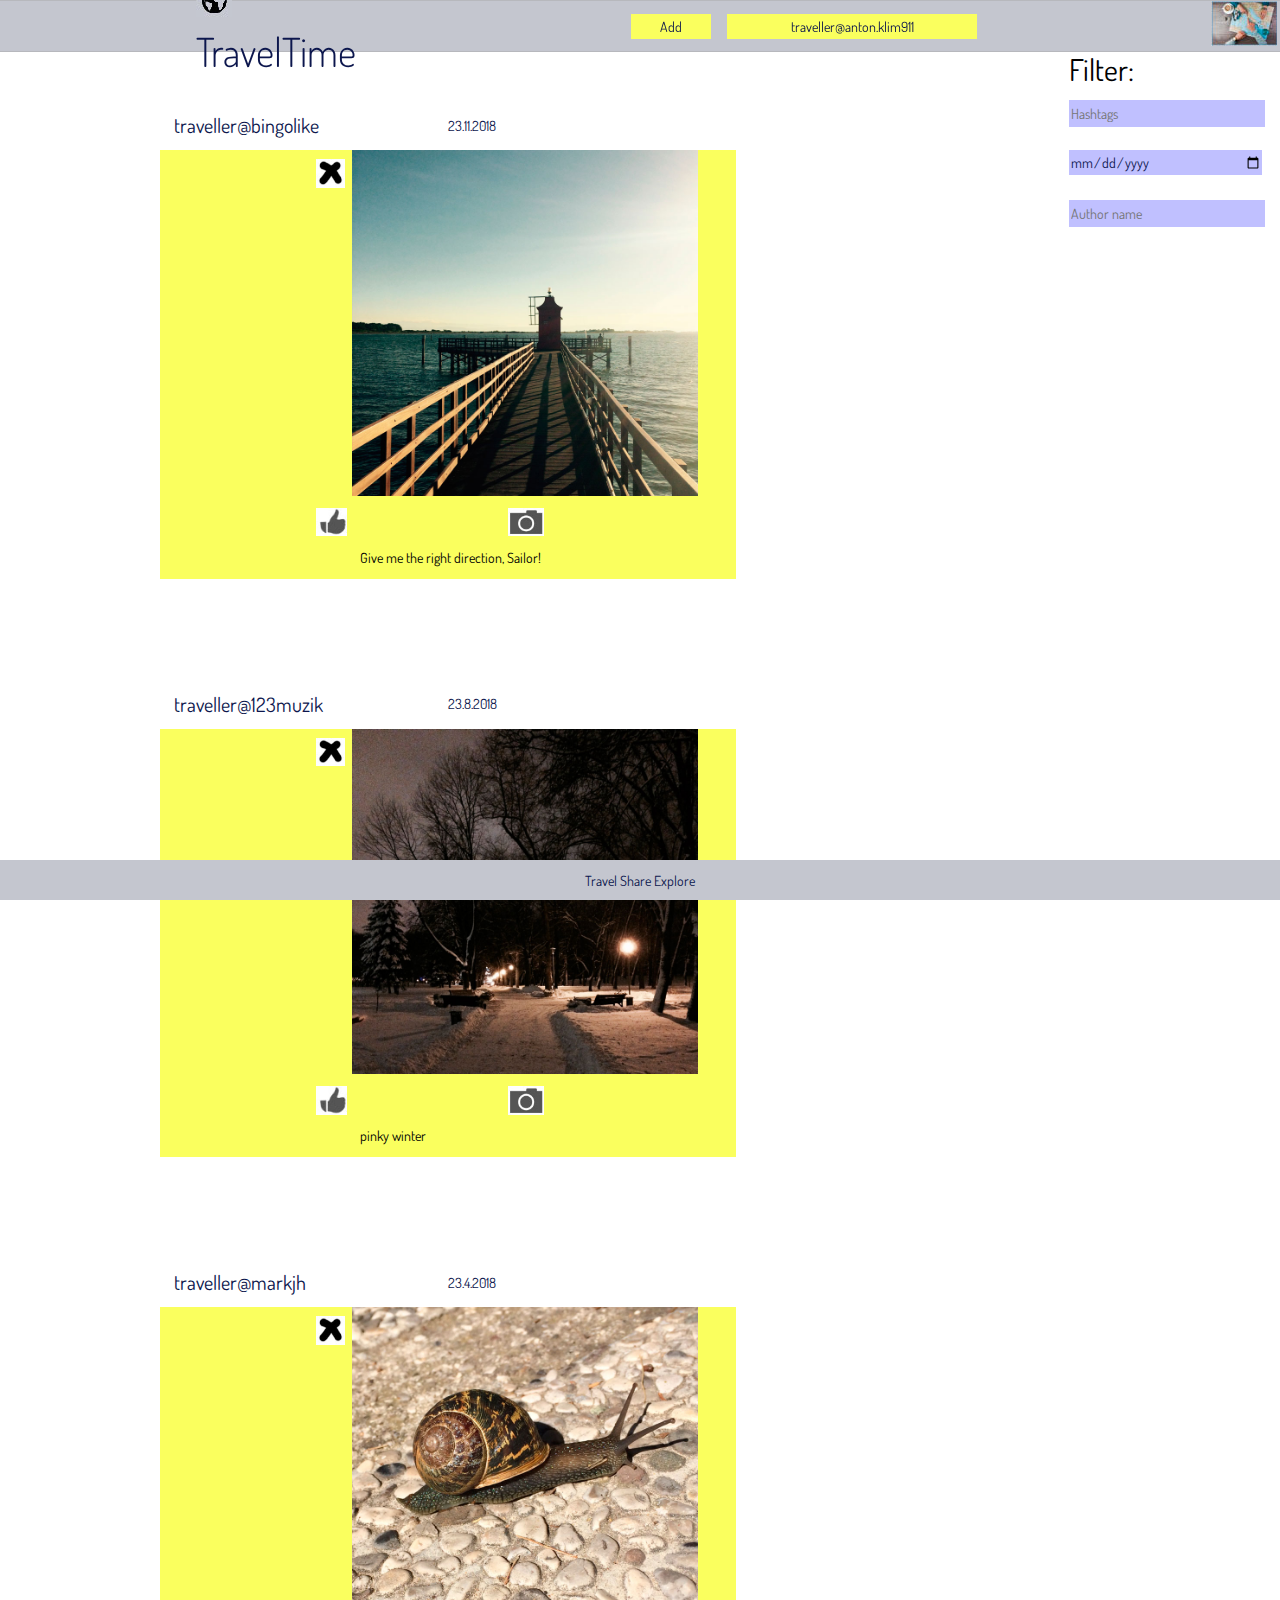
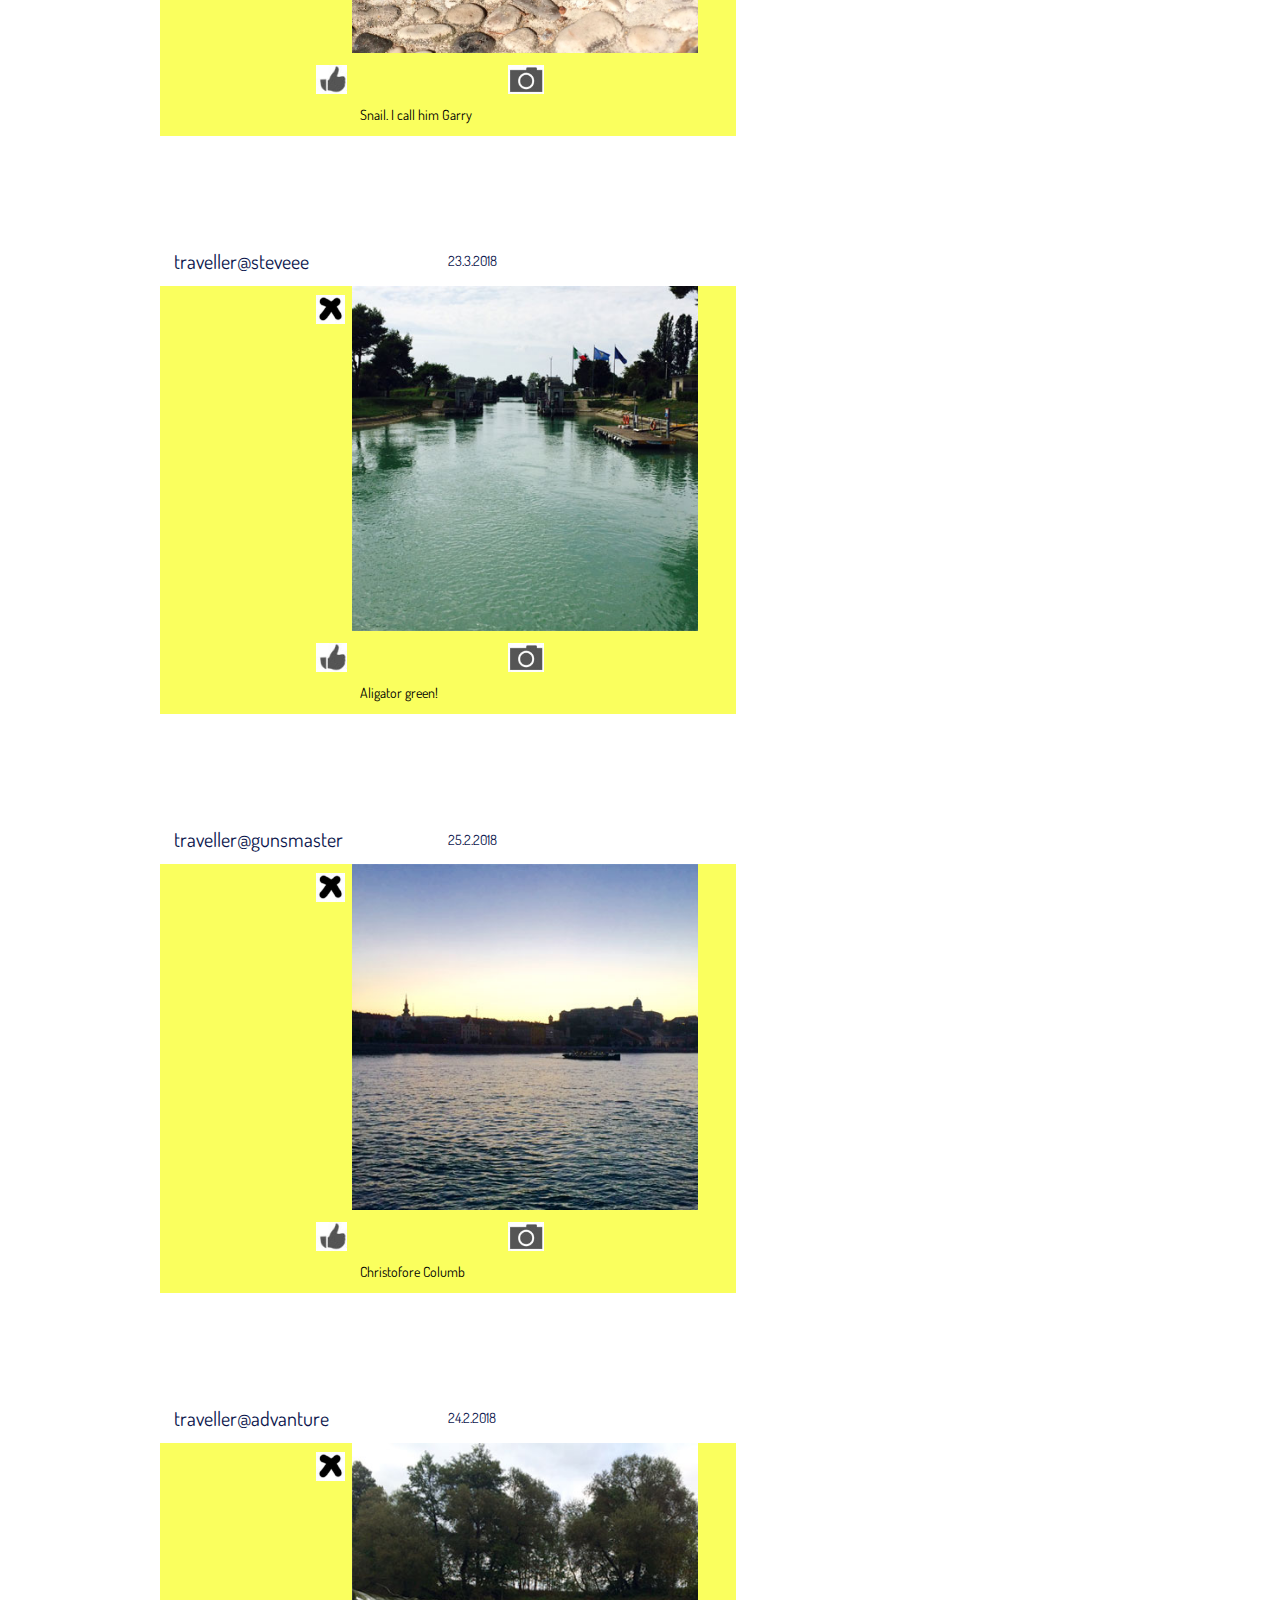
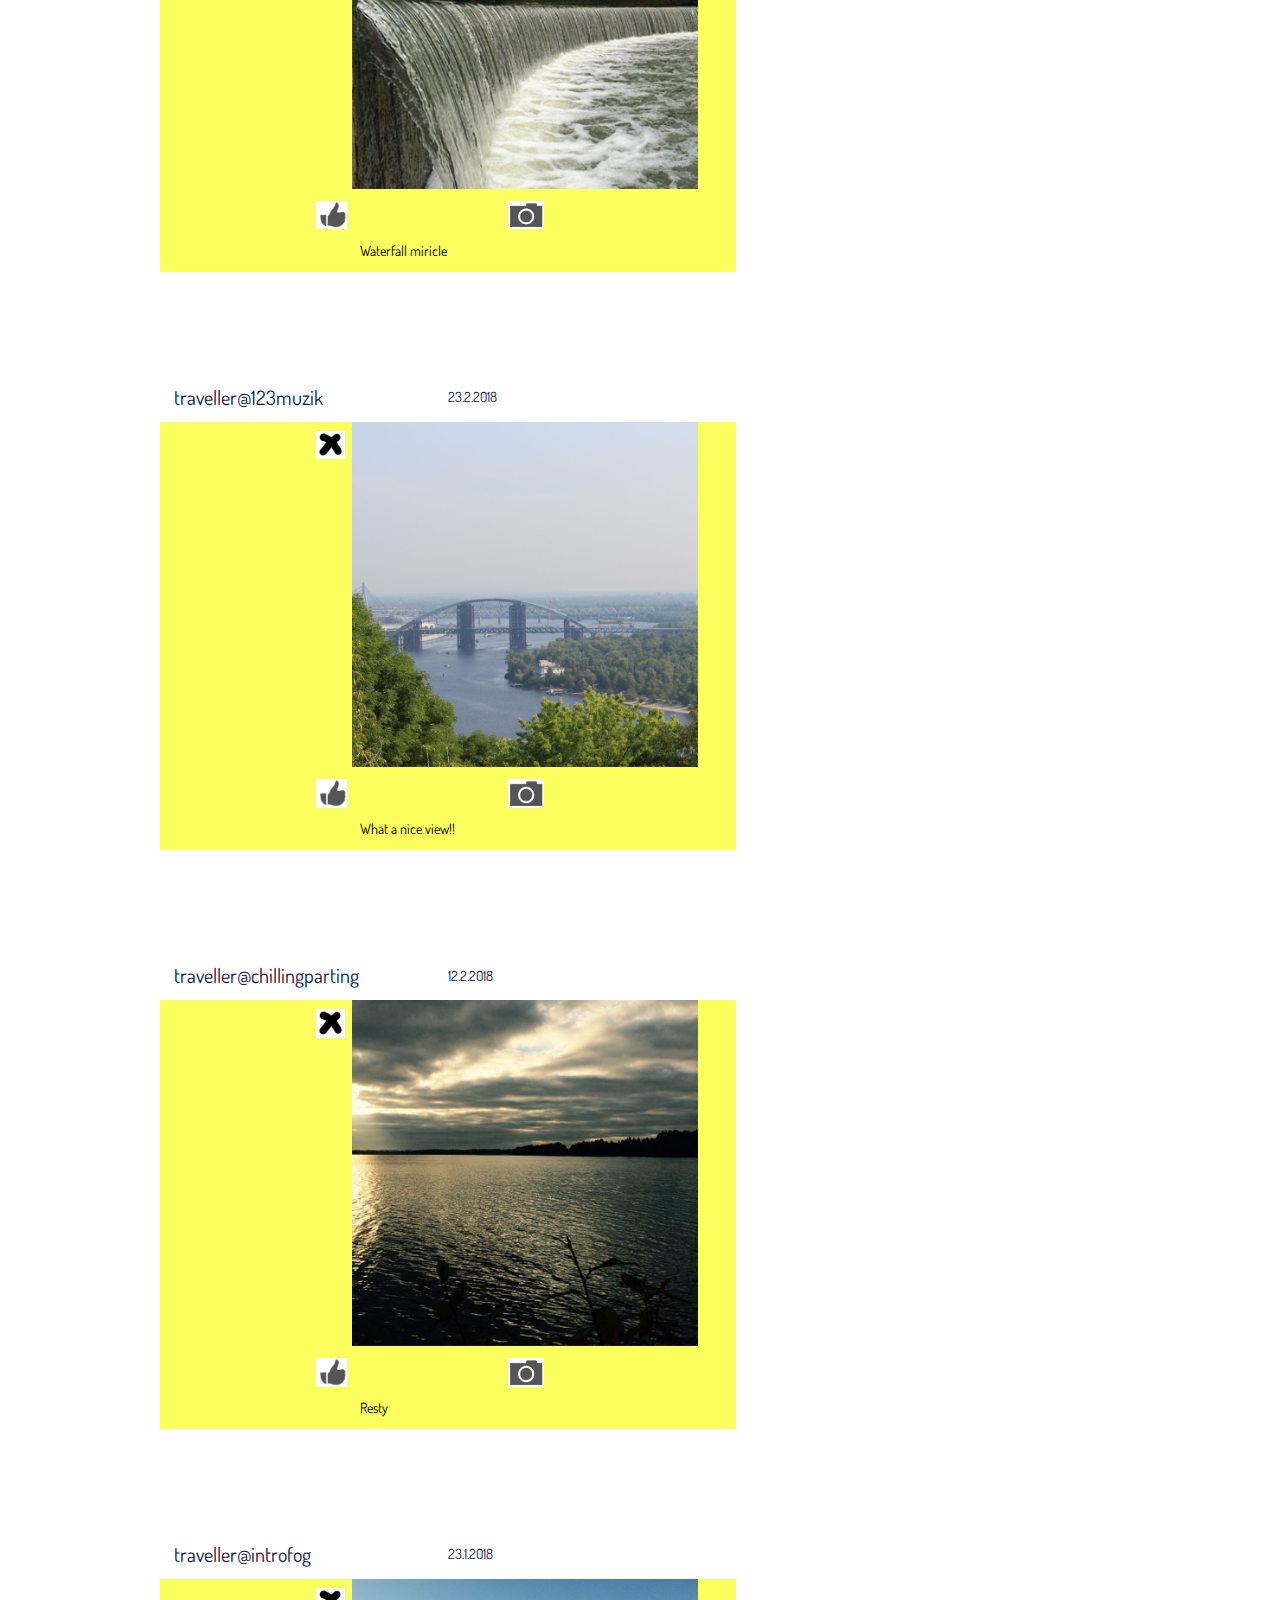
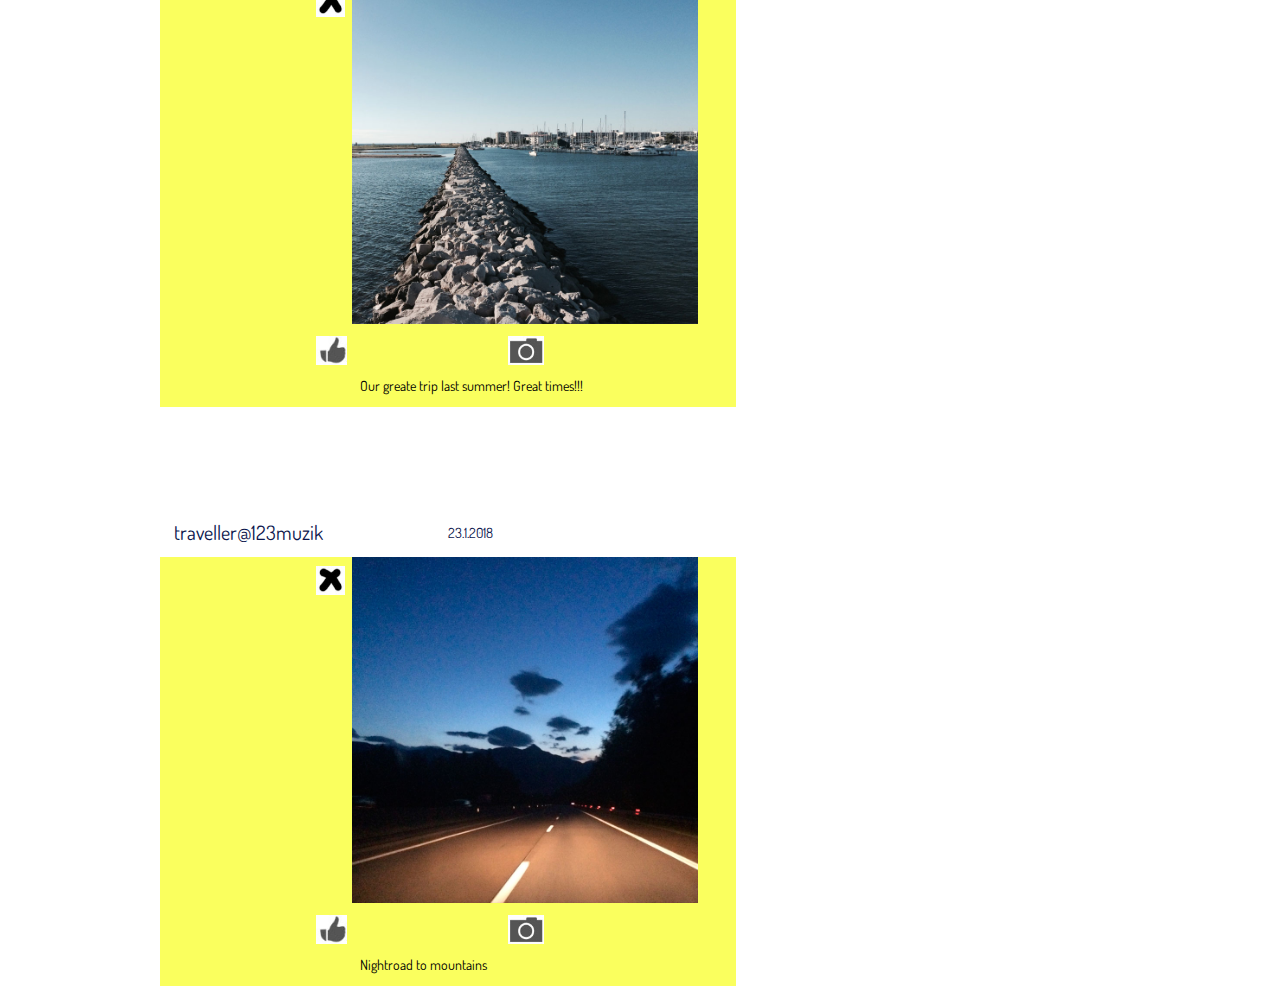
<file: taks 5/index.html>
<!DOCTYPE html>
<!DOCTYPE html>
<html>
<head >
    <meta charset="UTF-8">
    <title>It's TravelTime!</title>

    <link rel="stylesheet" href="styles.css">
    <link href="https://fonts.googleapis.com/css?family=Dosis|Titillium+Web" rel="stylesheet">
    <link rel="shortcut icon" type="image/x-icon" href="favicon.ico">
    <script type="text/javascript" src = "script.js" > </script>
</head>
<body>
<!-- HEADER -->

<section class="header" id="head">
    <div class="header_column">

        <div class="project_name">  <img src = "earth2.jpg"/> TravelTime</div>
    </div>
    <div class="header_column">
        <button class="add_photo_button button">Add</button>

    </div>

    <div class="header_column">
        <button class="log_in_button button" id="log_in_button">Log in</button>
    </div>

    <div>
        <img class="maphead" src = "mapfromhead.jpg"/>
    </div>
</section>

<!-- PHOTO FEED -->

<section class="photo_feed">
    <div class="photo_thread_half" id="photo_thread_half">

        <!--

                     <div class="photo_post">
                        <div class="photo_post_header">
                            <div class="author_name">Example post</div>
                        </div>
                        <div class="photo_post_header">
                            <div class="data">25.02.2018</div>
                        </div>
                        <img src="Photos\Empty photo 1.png" alt="Sorry! No photo." width="100%">
                        <div class="post_control">
                            <button class="post_control_button">
                                <img src="Like.png" alt="Sorry! No photo." height="100%">
                            </button>
                        </div>
                        <div class="post_control">
                            <button class="post_control_button">
                                <img src="Edit.png" alt="Sorry! No photo." height="100%">
                            </button>
                        </div>
                        <div class="post_control">
                            <button class="post_control_button">
                                <img src="Remove.png" alt="Sorry! No photo." height="100%">
                            </button>
                        </div>

                        <div class="description_hashtags">Description and hashtags...</div>
                    </div>
        -->


    </div>

    <div class="search_settings_half">
        <div class="search_settings">
            <div class="filter_text">Filter:</div>
        </div>
        <div class="search_settings">
            <input type="text" class="setting_input button" placeholder="Hashtags"></input>
        </div>
        <div class="search_settings">
            <input type="date" class="setting_input button"></input>
        </div>
        <div class="search_settings">
            <input type="text" class="setting_input button" placeholder="Author name"></input>
        </div>
    </div>

</section>
<!-- FOOTER -->
<div>
</div>
<section class="footer">
    <div>
    </div>
    <div class="footer_text">Travel Share Explore</div>
</section>

</body>

<script src="script.js"></script>

</html>
</file>
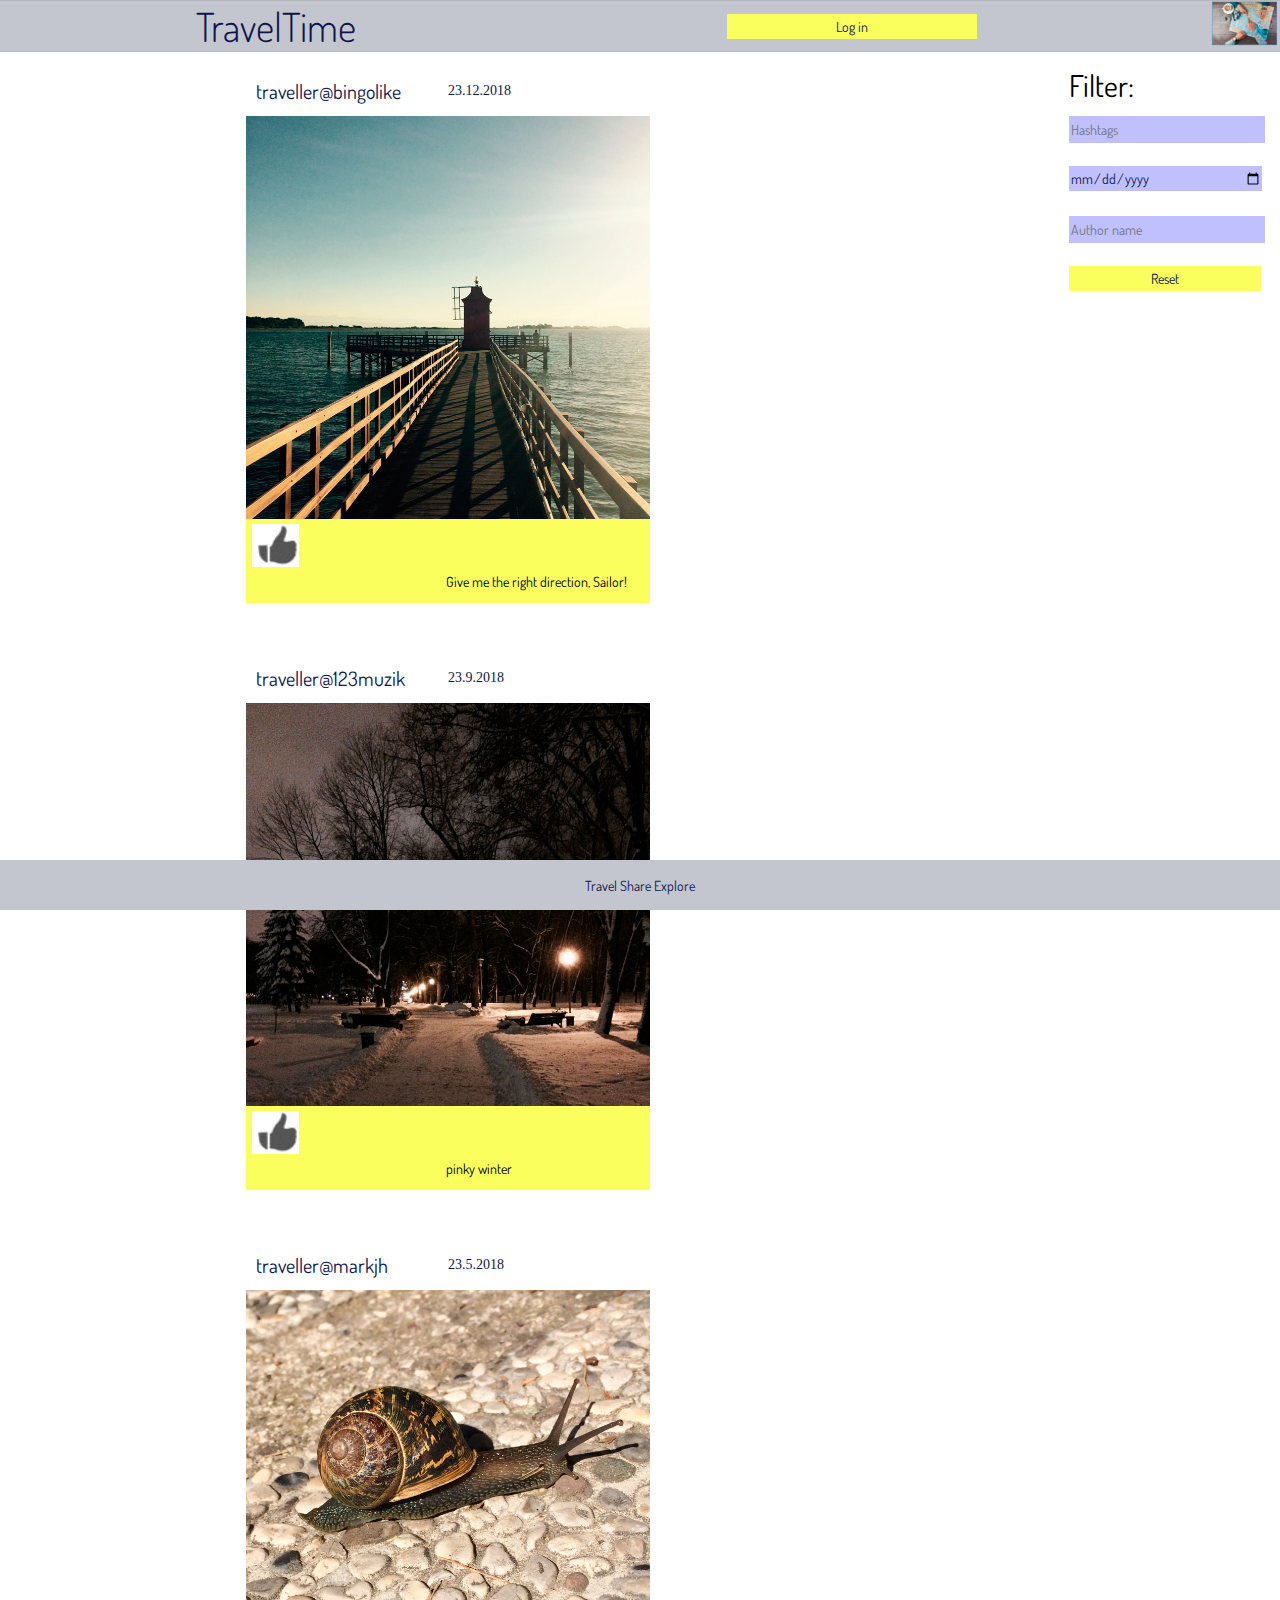
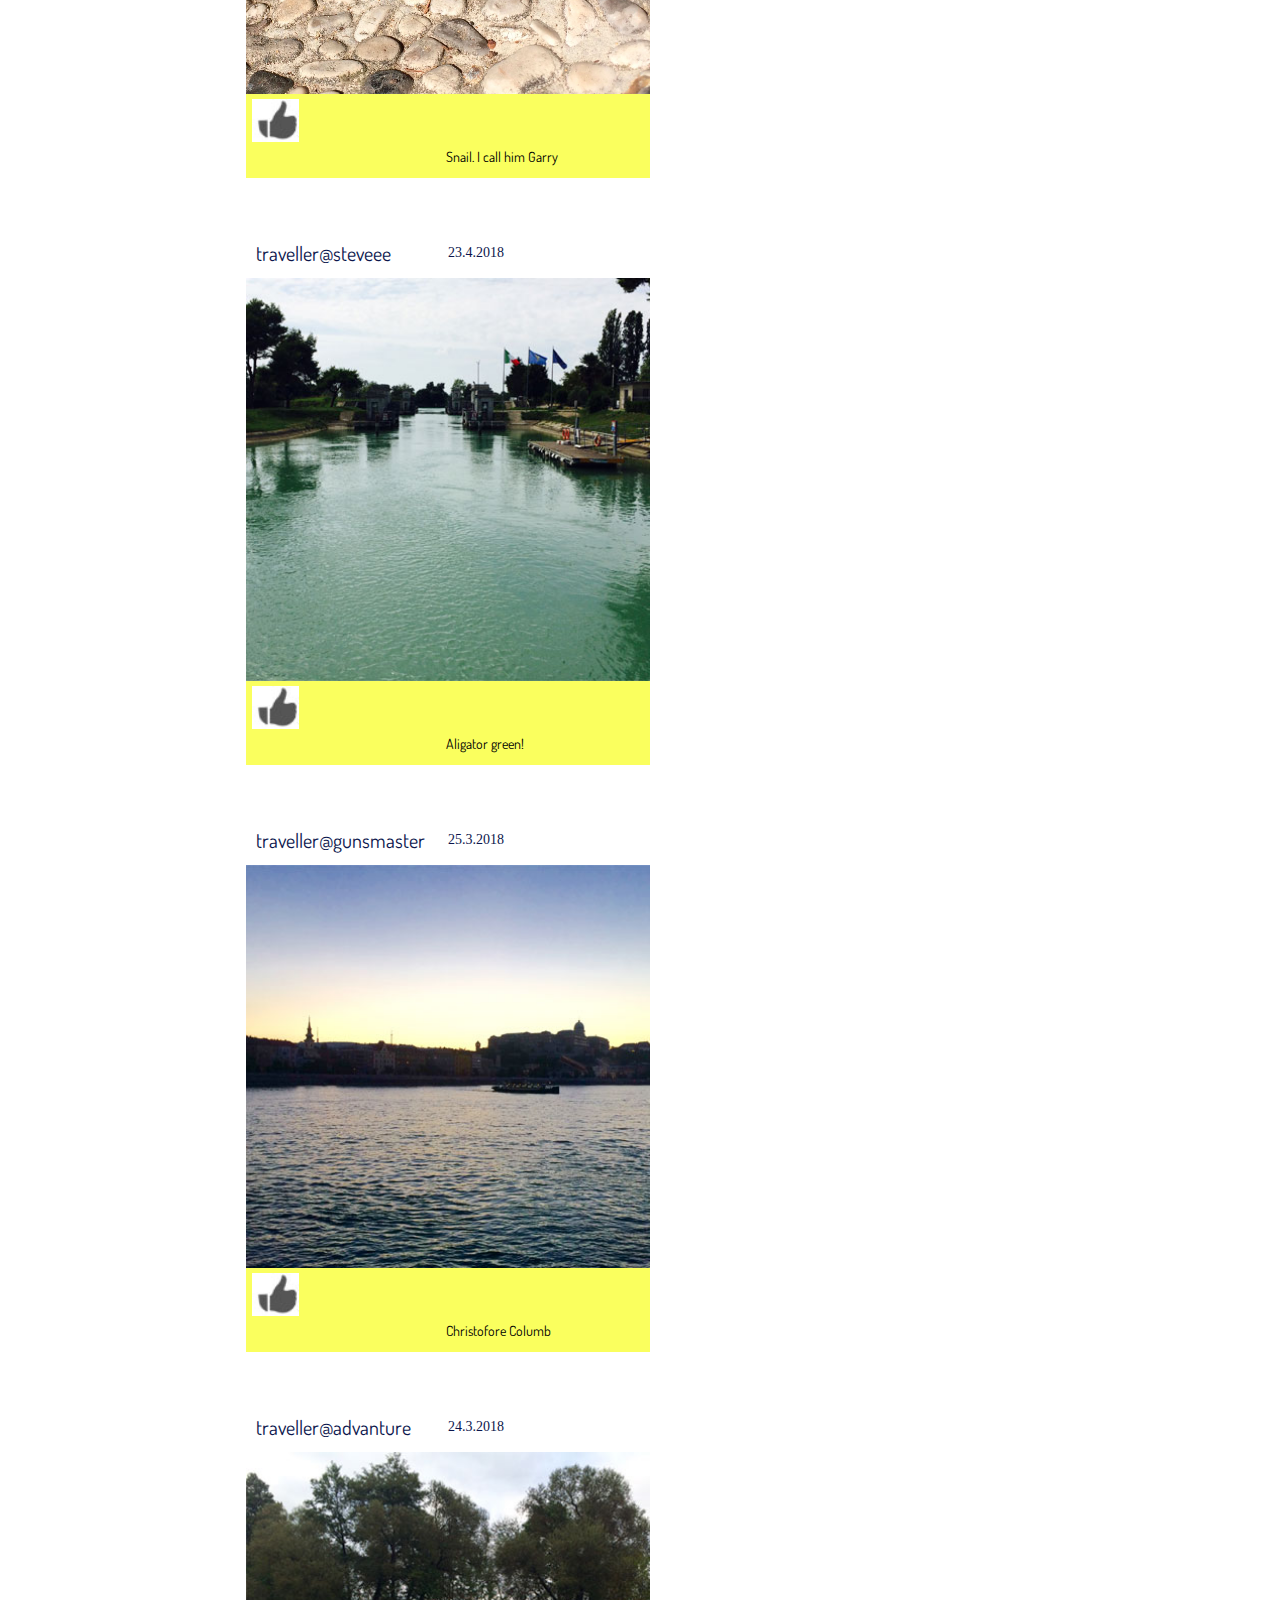
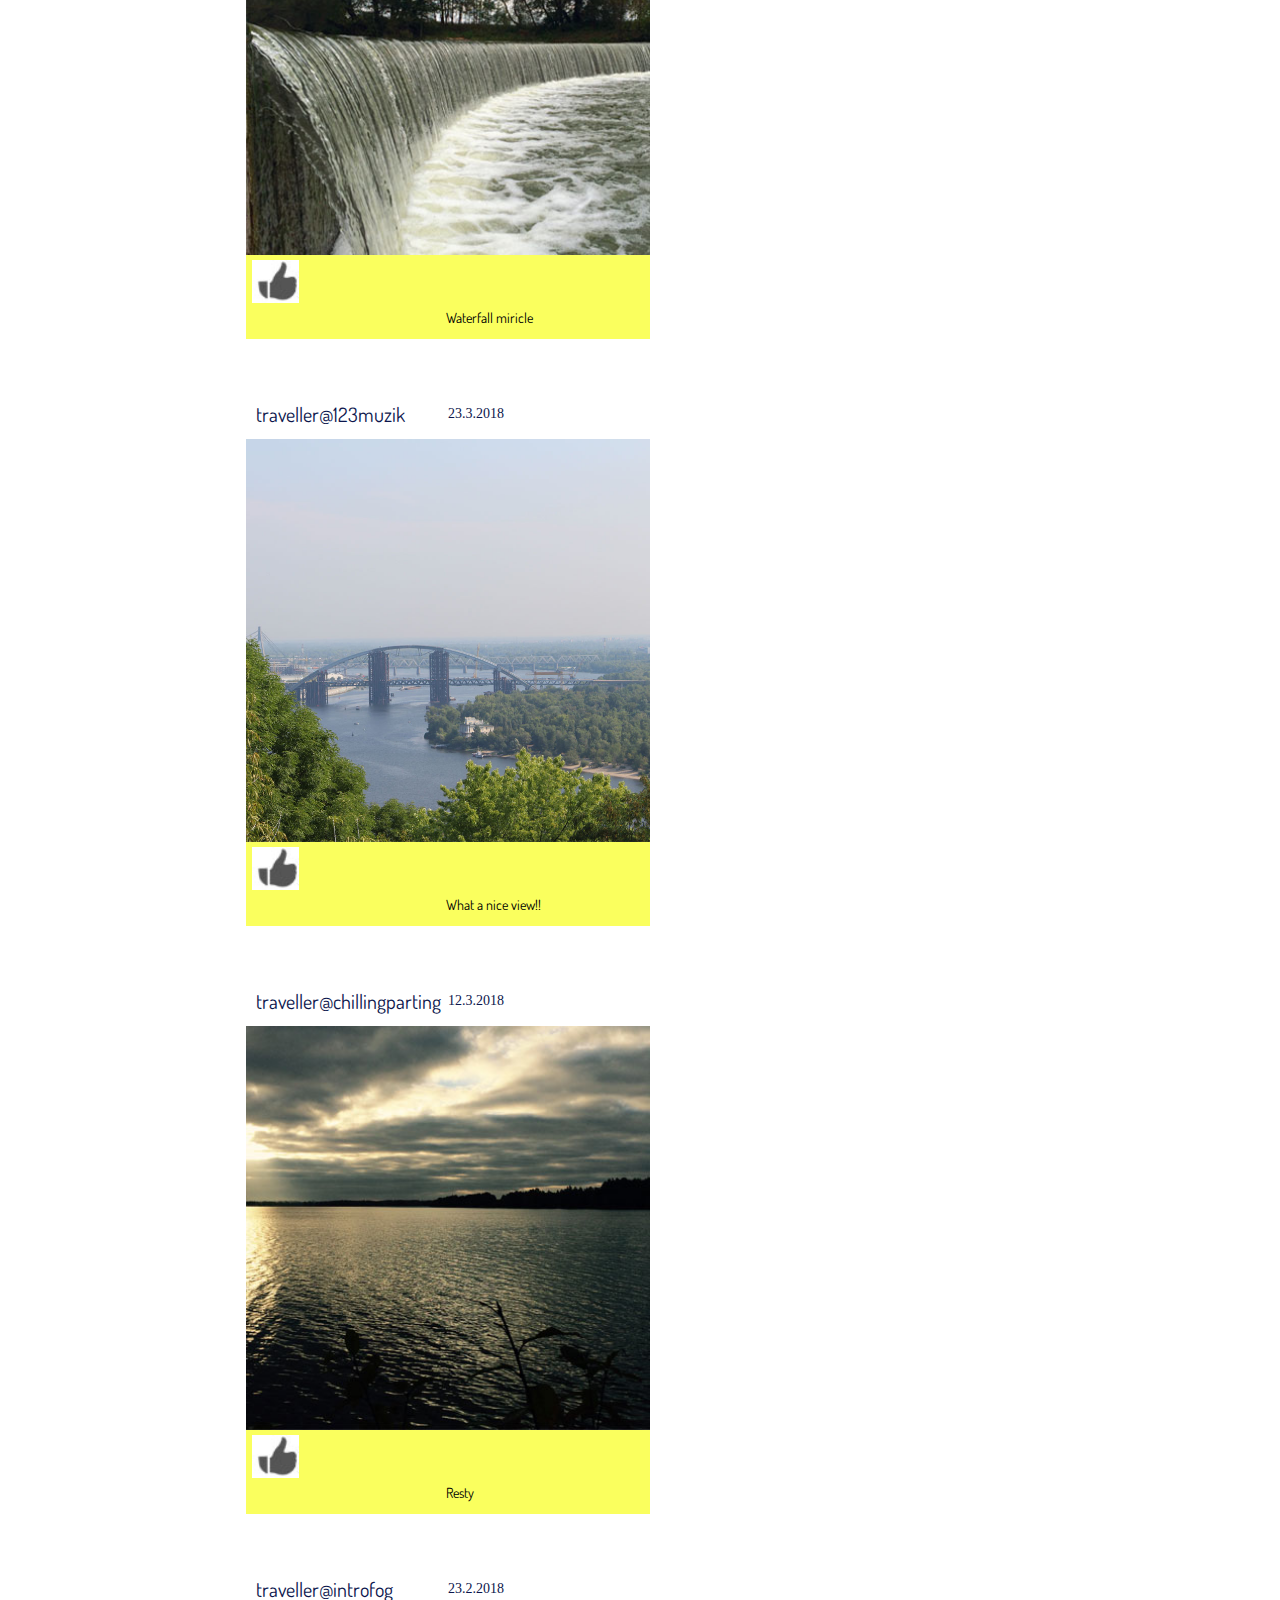
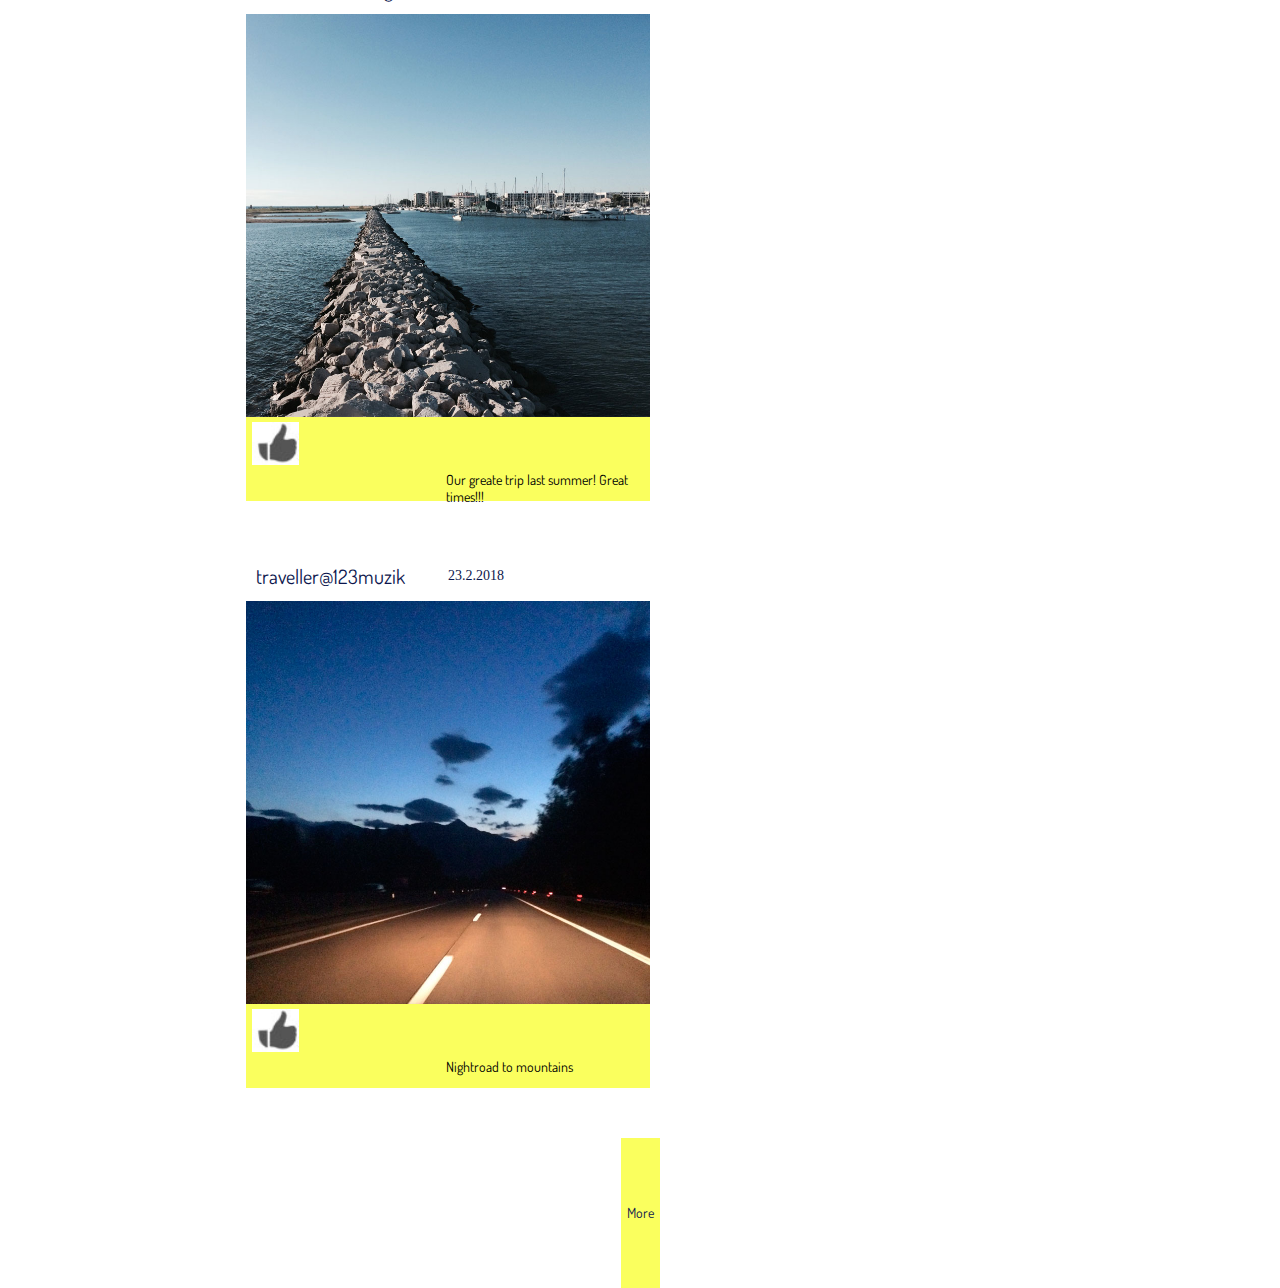
<file: task6/index.html>
<!DOCTYPE html>
<!DOCTYPE html>
<html>
<head>
    <meta charset="UTF-8">
    <title>It's TravelTime!</title>

    <link rel="stylesheet" href="styles.css">

    <link href="https://fonts.googleapis.com/css?family=Dosis|Titillium+Web" rel="stylesheet">

    <link rel="shortcut icon" type="image/x-icon" href="favicon.ico">
q
</head>
<body>
<!-- HEADER -->

<section class="header">
    <div class="header_column">
        <div class="project_name">TravelTime</div>
    </div>
    <div class="header_column">
        <button class="add_photo_button button" id="add_photo_button">Add</button>
    </div>
    <div class="header_column">
        <button class="log_in_button button" id="log_in_button">Log in</button>
    </div>
    <div>
        <img class="maphead" src = "mapfromhead.jpg"/>
    </div>
</section>


<!-- LOG IN -->

<div class="modal_window" id="modal_window">
    <div class="log_in_modal_content" id="log_in_modal_content">
        <input type="text" placeholder="Enter nickname" id="log_in_nickname" class="input_data_log_in button"></input>
        <input type="text" placeholder="Enter password" id="log_in_password" class="input_data_log_in button"></input>
        <button class="button" id="confirm_log_in">Log in</button>
        <span class="close_modal_window">&times;</span>`
    </div>

    <div class="add_edit_modal_content" id="add_edit_modal_content">
        <div class="drag_drop_photo" id="drag_drop_photo">Drop photo here</div>
        <textarea class="input_description" cols="40" rows="3" placeholder="Enter description" id="input_description"></textarea>
        <button class="button confirm_add_edit_post" id="confirm_add_edit_post">Confirm</button>
        <span class="close_modal_window">&times;</span>
    </div>
</div>


<!-- PHOTO FEED -->

<section class="photo_feed">
    <div class="photo_thread_half" id="photo_thread_half"></div>

    <div class="search_settings_half">
        <div class="search_settings">
            <div class="filter_text">Filter:</div>
        </div>
        <div class="search_settings">
            <input type="text" class="setting_input button" placeholder="Hashtags"></input>
        </div>
        <div class="search_settings">
            <input type="date" class="setting_input button" id="search_date"></input>
        </div>
        <div class="search_settings">
            <input type="text" class="setting_input button" placeholder="Author name" id="search_author"></input>
        </div>
        <div class="search_settings">
            <button class="reset_settings_button button" id="reset_settings_button">Reset</button>
        </div>
    </div>

    <div class="more_photoposts">
        <button class="button" id="show_more_posts">More</button>
    </div>
</section>


<!-- FOOTER -->

<section class="footer">
    <div class="footer_text">Travel Share Explore</div>
</section>

</body>

<script src="script5.js"></script>

</html>
</file>
<file: taks 5/styles.css>
html{
	font-family: 'Dosis', serif;
	font-size: 14px;
}

body{
	margin: 0;
}

.header{
	float: top;
	font-size: 40px;
	background-color: #C4C6CF;
	padding-left:90px;
	margin-left:-20px;
	margin-right: -8px;
	border: 1px solid #B7B8BD;
	width: 100%;
	position: fixed;
	top: 0;
	z-index: 1000;
}
.header_column{
	width: 25%;
	height: 50px;
	float: left;
	display: flex;
	align-items: center;
}
.maphead{
	float:left;
	margin-left:180px;
}
.button{
	border-radius: 0px;
	border: 0px;
	font-family: 'Dosis', serif;
	font-size: 14px;
	color: #0C164D;
	background-color: #FAFF5E;
}

.add_photo_button{
	width: 100px;
	height: 25px;
	margin-left: 75%;
}

.log_in_button{
	width: 250px;
	height: 25px;
	margin-left: 5%;
}

.project_name{
	font-family: 'Dosis', sans-serif;
	border: 1px none #000;
	color: #0C164D;
	font-size: 40px;
	font-weight: 300;
	margin-left: 125px;
}

.photo_feed{
	float: top;
	position: relative;
	width: 100%;
}

.photo_thread_half{
	width: 100%;
	float: left;
	justify-content: center;
}

.search_settings_half{
	width: 30%;
	height: 200px;
	position: fixed;
	right: 0;
	margin-top: 50px;
	background-color: white;
}

.search_settings{
	width: 50%;
	height: 50px;
	margin-left: 45%;
	align-items: center;
	justify-content: center;
}

.filter_text{
	font-family: 'Dosis', serif;
	font-size: 30px;
	color: black;
}

.setting_input{
	width: 100%;
	height: 50%;
	background-color: rgba(150, 150, 255, 0.6);
}

.photo_post{
	background-color: #FAFF5E;
	margin-top: 100px;
	margin-left: 12.5%;
	width: 45%;
	height: 75%;
	margin-bottom:0px;
}


.photo_post_header{
	width: 50%;
	height: 50px;
	float: left;
	display: flex;
	align-items: center;
	background-color: white;
}

.author_name{
	font-family: 'Dosis', serif;
	font-size: 20px;
	color: #0C164D;
	margin-left: 5%;
}

.data{
	color: #0C164D;
	right: 0;
}

.post_control{
	width: 33.33%;
	height: 50px;
	float: left;
	/*display: flex;*/
	align-items: center;
	background-color: rgba(0, 0, 0, 0);
}

.post_control_button{
	height: 50px;
	border-radius: 0px;
	border: 0px;
	background-color: rgba(0, 0, 0, 0);
	margin-left: 150px;
}

.description_hashtags{
	clear: left;
	float: top;
	color: black;
	font-family: 'Dosis', serif;
	height: 30px;
	margin-left: 200px;
}


.footer{
	display: flex;
	position: fixed;
	margin: 0;
	padding: 0;
	width: 100%;
	height: 40px;
	bottom: 0px;
	align-items: center;
	justify-content: center;
	background-color: #C4C6CF;
}

.footer_text{
	font-family: 'Dosis', serif;
	color: #0C164D;
}
</file>
<file: task6/styles.css>
html{
    font-family: 'Bitter', serif;
    font-size: 14px;
}

body{
    margin: 0;
}

.header{
    float: top;
    font-size: 40px;
    background-color: #C4C6CF;
    padding-left:90px;
    margin-left:-20px;
    margin-right: -8px;
    border: 1px solid #B7B8BD;
    width: 100%;
    position: fixed;
    top: 0;
    z-index: 1000;
}

.header_column{
    width: 25%;
    height: 50px;
    float: left;
    display: flex;
    align-items: center;
}

.maphead{
    float:left;
    margin-left:180px;
}

.button{
    border-radius: 0px;
    border: 0px;
    font-family: 'Dosis', serif;
    font-size: 14px;
    color: #0C164D;
    background-color: #FAFF5E;
}

.add_photo_button{
    width: 100px;
    height: 25px;
    margin-left: 75%;
}

.log_in_button{
    width: 250px;
    height: 25px;
    margin-left: 5%;
}

.project_name{
    font-family: 'Dosis', sans-serif;
    border: 1px none #000;
    color: #0C164D;
    font-size: 40px;
    font-weight: 300;
    margin-left: 125px;
}

.photo_feed{
    float: top;
    position: relative;
    width: 100%;
}

.photo_thread_half{
    width: 70%;
    float: left;
    justify-content: center;
}

.more_photoposts{
    display: flex;

    height: 150px;
    width: 100%;

    justify-content: center;
}

.search_settings_half{
    width: 30%;
    height: 200px;
    position: fixed;
    right: 0;
    margin-top: 50px;
    background-color: white;
}

.search_settings{
    width: 50%;
    height: 50px;
    margin-left: 45%;
    align-items: center;
    justify-content: center;
}

.filter_text{
    font-family: 'Dosis', serif;
    font-size: 30px;
    color: black;
}

.setting_input{
    width: 100%;
    height: 50%;
    background-color: rgba(150, 150, 255, 0.6);
}

.reset_settings_button{
    width: 100%;
    height: 25px;
}

.photo_post{
    background-color: #FAFF5E;

    margin-top: 50px;
    margin-left: 27.5%;

    width: 45%;
    height: 75%;

    margin-bottom: 50px;


}


.photo_post_header{
    width: 50%;
    height: 50px;
    float: left;
    display: flex;
    align-items: center;
    background-color: white;
}

.author_name{
    font-family: 'Dosis', serif;
    font-size: 20px;
    color: #0C164D;
    margin-left: 5%;
}

.data{
    color: #0C164D;
    right: 0;
}

.post_control{
    width: 33.33%;
    height: 50px;

    float: left;
    /*display: flex;*/

    align-items: center;
    background-color: rgba(0, 0, 0, 0);
}

.post_control_button{
    height: 45px;

    border-radius: 0px;
    border: 0px;

    background-color: rgba(0, 0, 0, 0);
}

.description_hashtags{
    clear: left;
    float: top;
    color: black;
    font-family: 'Dosis', serif;
    height: 30px;
    margin-left: 200px;
}

.footer{
    display: flex;
    position: fixed;
    width: 100%;
    height: 50px;
    bottom: -10px;
    align-items: center;
    justify-content: center;
    background-color: #C4C6CF;
}

.footer_text{
    font-family: 'Dosis', serif;
    color: #0C164D;
}


.modal_window{
    display: none;
    position: fixed;;
    z-index: 1000;
    left: 0;
    top: 0;
    width: 100%;
    height: 100%;
    overflow: auto;
    background-color: rgba(0, 0, 0, 0.8);
}

.log_in_modal_content{
    display: none;
    background-color: #0C164D;
    margin: 15% auto;
    padding: 20px;
    border: 1px solid;
    width: 60%;
}

.close_modal_window{
    color: rgb(255, 255, 255);
    float: right;
    right: 0;
    top: 0;
    font-size: 28px;
    font-weight: bold;
}

.input_data_log_in{
    width: 50%;
    height: 50%;

    margin-top: 20px;
    background-color: rgba(195, 200, 0, 0.8);
}

.add_edit_modal_content{
    display: none;
    background-color: rgba(0, 0, 95, 0.7);
    margin: 15% auto;
    padding: 20px;
    border: 5px solid;
    width: 60%;
    height: 200px;
}

.input_description{
    margin-left: 240px;
    float: left;
    display: flex;
    position: fixed;

}

.drag_drop_photo{
    text-align: center;
    line-height: 200px;
    color: rgba(255, 255, 255, 0.4);

    float: left;
    width: 190px;
    height: 100%;
    background-color: rgba(195, 200, 0, 0.7);
}

.confirm_add_edit_post{
    margin-left: 20px;
    margin-top: 175px;
}
</file>
